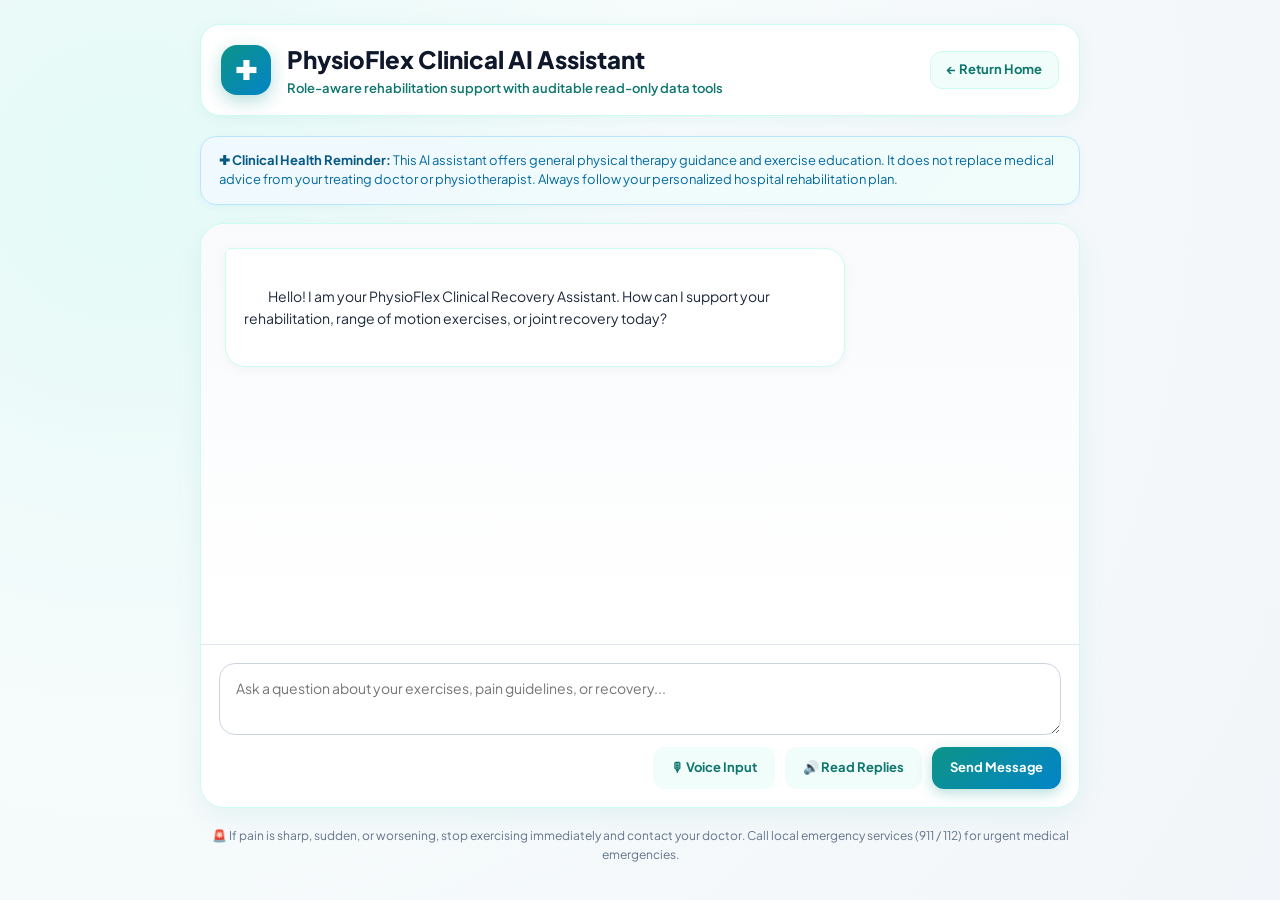
<file: templates/chat.html>
<!DOCTYPE html>
<html lang="en">
<head>
  <meta charset="UTF-8">
  <meta name="viewport" content="width=device-width, initial-scale=1">
  <title>PhysioFlex Smart Chat – Clinical AI Recovery Assistant</title>
  <link rel="icon" href="data:image/svg+xml,<svg xmlns=%22http://www.w3.org/2000/svg%22 viewBox=%220 0 100 100%22><text y=%22.9em%22 font-size=%2290%22>✚</text></svg>">
  <link rel="preconnect" href="https://fonts.googleapis.com">
  <link rel="preconnect" href="https://fonts.gstatic.com" crossorigin>
  <link href="https://fonts.googleapis.com/css2?family=Outfit:wght@600;700;800&family=Plus+Jakarta+Sans:wght@400;500;600;700&display=swap" rel="stylesheet">
  <link rel="stylesheet" href="/static/css/chat.css">
</head>
<body>
  <main class="chat-app">
    <header class="chat-header">
      <div class="brand-icon">✚</div>
      <div>
        <h1>PhysioFlex Clinical AI Assistant</h1>
        <p>Role-aware rehabilitation support with auditable read-only data tools</p>
      </div>
      <a class="back-link" href="/">← Return Home</a>
    </header>

    <section class="notice">
      <strong>✚ Clinical Health Reminder:</strong>
      This AI assistant offers general physical therapy guidance and exercise education. It does not replace medical advice from your treating doctor or physiotherapist. Always follow your personalized hospital rehabilitation plan.
    </section>

    <section class="chat-panel">
      <div id="chatMessages" class="messages" aria-live="polite">
        <div class="message assistant">
          <div class="bubble">
            Hello! I am your PhysioFlex Clinical Recovery Assistant. How can I support your rehabilitation, range of motion exercises, or joint recovery today?
          </div>
        </div>
      </div>

      <div id="chatStatus" class="status" role="status"></div>
      <div id="patientContextWrap" class="patient-context" hidden>
        <label for="patientContextSelect">Clinical context (clinicians only)</label>
        <select id="patientContextSelect">
          <option value="">General guidance - no patient record selected</option>
        </select>
        <small>Choose only a patient you are authorized to review. AI tools are read-only; treatment and report changes require clinician action.</small>
      </div>

      <form id="chatForm" class="chat-form">
        <textarea
          id="chatInput"
          rows="2"
          maxlength="2000"
          placeholder="Ask a question about your exercises, pain guidelines, or recovery..."
          aria-label="Your message"
          required
        ></textarea>

        <div class="chat-actions">
          <button id="voiceButton" type="button" class="secondary">
            🎙 Voice Input
          </button>
          <button id="speakToggle" type="button" class="secondary">
            🔊 Read Replies
          </button>
          <button id="sendButton" type="submit" class="send-button">
            Send Message
          </button>
        </div>
      </form>
    </section>

    <p class="footer-note">
      🚨 If pain is sharp, sudden, or worsening, stop exercising immediately and contact your doctor. Call local emergency services (911 / 112) for urgent medical emergencies.
    </p>
  </main>

  <script src="/static/js/chat.js" defer></script>
</body>
</html>
</file>
<file: static/css/chat.css>
:root {
  --primary: #0d9488;
  --primary-dark: #0f766e;
  --primary-light: #ccfbf1;
  --clinical: #0284c7;
  --clinical-dark: #0369a1;
  --page-bg: #f8fafc;
  --surface: #ffffff;
  --text: #0f172a;
  --muted: #64748b;
  --border: #ccfbf1;
  --vital: #f43f5e;
  --emerald: #10b981;
}

* {
  box-sizing: border-box;
}

body {
  margin: 0;
  min-height: 100vh;
  background: radial-gradient(circle at 10% 20%, rgba(204, 251, 241, 0.45) 0%, rgba(240, 253, 250, 0.25) 40%, rgba(241, 245, 249, 0.85) 100%), #f8fafc;
  color: var(--text);
  font-family: "Plus Jakarta Sans", "DM Sans", -apple-system, BlinkMacSystemFont, "Segoe UI", Roboto, sans-serif;
  line-height: 1.5;
}

button,
textarea {
  font: inherit;
}

.chat-app {
  width: min(920px, 100%);
  margin: 0 auto;
  padding: 24px 20px 36px;
}

.chat-header {
  display: flex;
  align-items: center;
  gap: 16px;
  margin-bottom: 20px;
  padding: 16px 20px;
  background: white;
  border-radius: 20px;
  border: 1px solid var(--border);
  box-shadow: 0 4px 20px -2px rgba(13, 148, 136, 0.08);
}

.brand-icon {
  display: grid;
  place-items: center;
  flex: 0 0 50px;
  height: 50px;
  border-radius: 16px;
  background: linear-gradient(135deg, #0d9488 0%, #0284c7 100%);
  color: white;
  font-size: 26px;
  font-weight: 800;
  box-shadow: 0 6px 18px rgba(13, 148, 136, 0.3);
}

.chat-header h1 {
  margin: 0 0 2px;
  font-size: clamp(20px, 3.5vw, 24px);
  font-weight: 800;
  color: #0f172a;
}

.chat-header p {
  margin: 0;
  color: #0f766e;
  font-size: 13px;
  font-weight: 600;
}

.back-link {
  margin-left: auto;
  display: inline-flex;
  align-items: center;
  gap: 6px;
  padding: 8px 16px;
  border-radius: 12px;
  background: #f0fdfa;
  color: var(--primary-dark);
  text-decoration: none;
  font-weight: 700;
  font-size: 13px;
  border: 1px solid var(--primary-light);
  transition: all 0.2s ease;
}

.back-link:hover {
  background: #ccfbf1;
  transform: translateY(-1px);
}

.notice {
  margin-bottom: 18px;
  padding: 14px 18px;
  border: 1px solid #bae6fd;
  border-radius: 16px;
  background: linear-gradient(135deg, #f0f9ff 0%, #f0fdfa 100%);
  color: #0369a1;
  font-size: 13px;
  line-height: 1.5;
  box-shadow: 0 2px 10px rgba(2, 132, 199, 0.06);
}

.notice strong {
  color: #075985;
}

.chat-panel {
  display: flex;
  flex-direction: column;
  overflow: hidden;
  min-height: 65vh;
  border: 1px solid var(--border);
  border-radius: 24px;
  background: white;
  box-shadow: 0 8px 30px -4px rgba(13, 148, 136, 0.1);
}

.messages {
  display: flex;
  flex: 1;
  flex-direction: column;
  gap: 16px;
  overflow-y: auto;
  padding: 24px;
  background: linear-gradient(180deg, #f8fafc 0%, #ffffff 100%);
}

.message {
  display: flex;
  width: 100%;
}

.message.user {
  justify-content: flex-end;
}

.bubble {
  max-width: min(80%, 620px);
  padding: 14px 18px;
  border-radius: 20px;
  line-height: 1.6;
  font-size: 14px;
  overflow-wrap: anywhere;
  white-space: pre-wrap;
}

.message.assistant .bubble {
  border: 1px solid var(--border);
  border-top-left-radius: 6px;
  background: #ffffff;
  color: #1e293b;
  box-shadow: 0 3px 12px rgba(15, 23, 42, 0.04);
}

.message.user .bubble {
  border-top-right-radius: 6px;
  background: linear-gradient(135deg, #0d9488 0%, #0284c7 100%);
  color: white;
  box-shadow: 0 4px 14px rgba(13, 148, 136, 0.25);
}

.status {
  min-height: 24px;
  padding: 4px 24px;
  color: #0d9488;
  font-size: 12px;
  font-weight: 600;
}

.chat-form {
  padding: 18px;
  border-top: 1px solid #e2e8f0;
  background: #ffffff;
}

.chat-form textarea {
  display: block;
  width: 100%;
  min-height: 65px;
  resize: vertical;
  padding: 14px 16px;
  border: 1.5px solid #cbd5e1;
  border-radius: 16px;
  outline: none;
  font-size: 14px;
  transition: all 0.2s ease;
}

.chat-form textarea:focus {
  border-color: #14b8a6;
  box-shadow: 0 0 0 3px rgba(20, 184, 166, 0.15);
}

.chat-actions {
  display: flex;
  flex-wrap: wrap;
  justify-content: flex-end;
  align-items: center;
  gap: 10px;
  margin-top: 12px;
}

.chat-actions button {
  min-height: 42px;
  padding: 10px 18px;
  border: 0;
  border-radius: 12px;
  cursor: pointer;
  font-weight: 700;
  font-size: 13px;
  transition: all 0.2s ease;
}

.send-button {
  background: linear-gradient(135deg, #0d9488 0%, #0284c7 100%);
  color: white;
  box-shadow: 0 4px 14px rgba(13, 148, 136, 0.3);
}

.send-button:hover {
  background: linear-gradient(135deg, #0f766e 0%, #0369a1 100%);
  transform: translateY(-1px);
}

.send-button:disabled {
  cursor: wait;
  opacity: 0.6;
}

.secondary {
  background: #f0fdfa;
  color: #0f766e;
  border: 1.5px solid var(--primary-light);
}

.secondary:hover {
  background: #ccfbf1;
}

.secondary.active {
  outline: 2px solid var(--primary);
  background: #ccfbf1;
}

.footer-note {
  margin: 18px 4px 0;
  color: var(--muted);
  font-size: 12px;
  line-height: 1.6;
  text-align: center;
}

@media (max-width: 520px) {
  .chat-app {
    padding: 16px 12px 24px;
  }
  .chat-header {
    gap: 12px;
    padding: 12px 14px;
  }
  .messages {
    padding: 16px 14px;
  }
  .bubble {
    max-width: 92%;
  }
  .chat-actions button {
    flex: 1 1 auto;
  }
}

.patient-context{margin:0 0 12px;padding:12px;border:1px solid #cbd5e1;border-radius:12px;background:#f8fafc}
.patient-context[hidden]{display:none}
.patient-context label{display:block;font-size:12px;font-weight:700;margin-bottom:6px;color:#334155}
.patient-context select{width:100%;padding:9px;border:1px solid #cbd5e1;border-radius:8px;background:white}
.patient-context small{display:block;margin-top:6px;color:#64748b;font-size:11px}
.message.system .bubble{background:#ecfeff;border:1px solid #99f6e4;color:#115e59;font-size:12px;white-space:pre-line}
</file>
